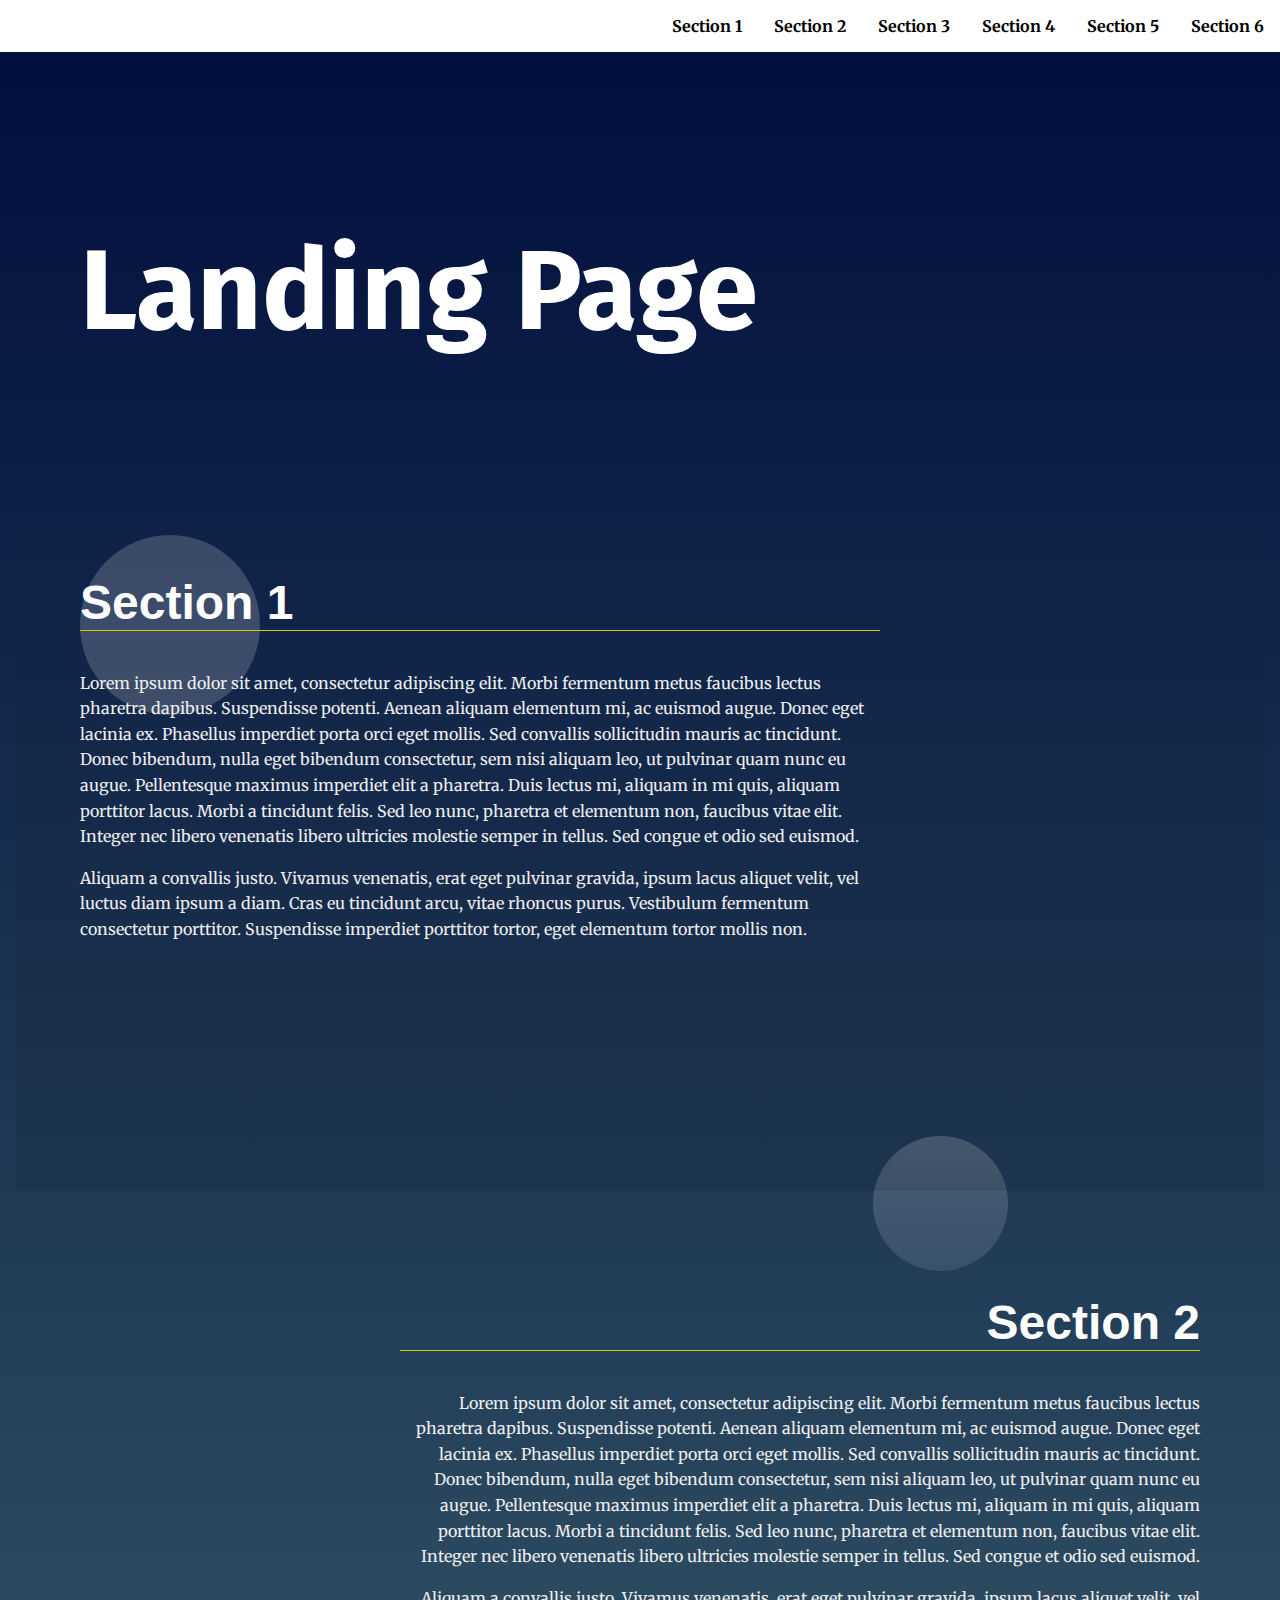
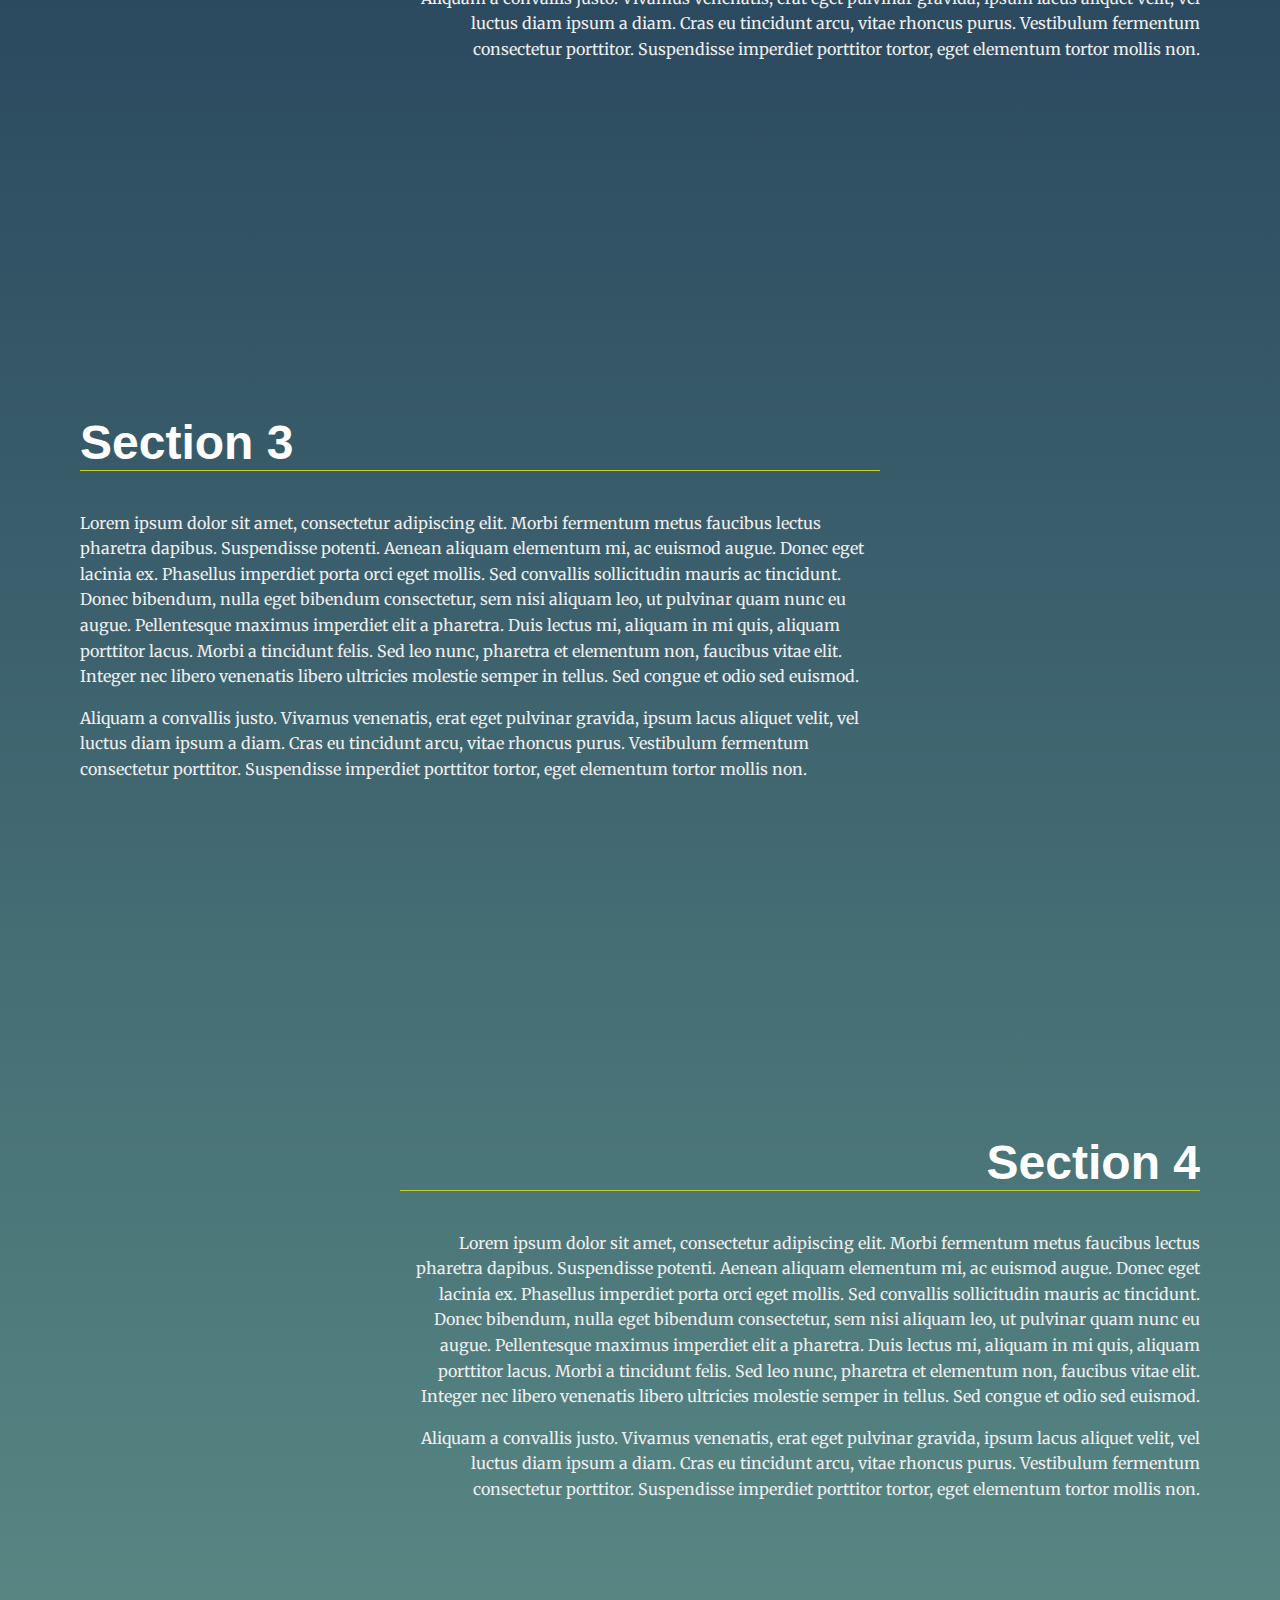
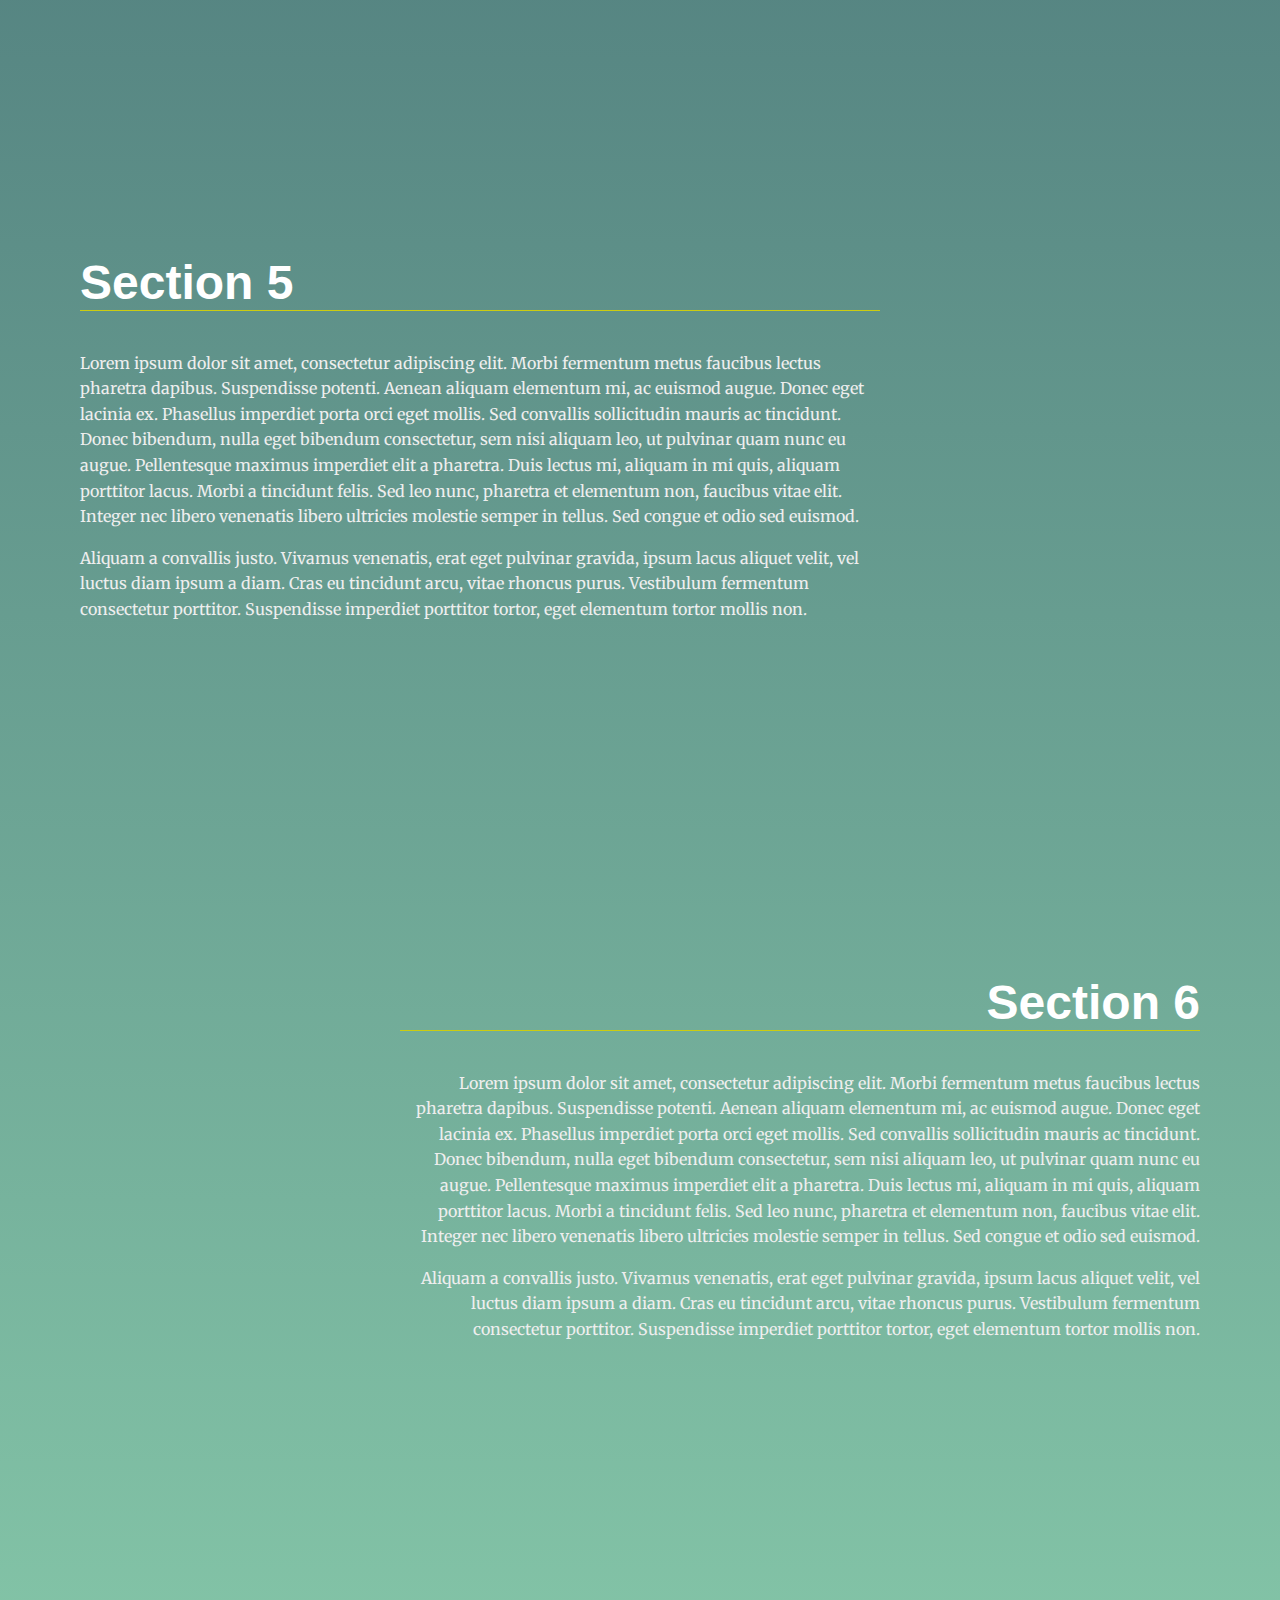
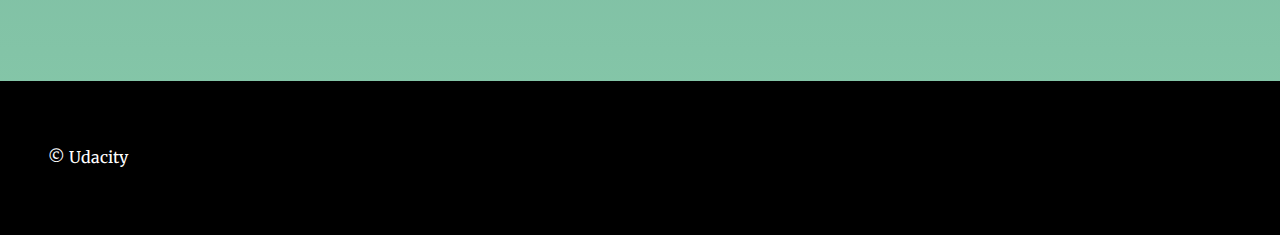
<file: index.html>
<!DOCTYPE >
<html lang="en">
<head>
  <meta charset="UTF-8">
  <meta name="viewport" content="width=device-width, initial-scale=1.0">
  <meta http-equiv="X-UA-Compatible" content="ie=edge">
  <title>Manipulating the DOM</title>
  <!-- Load Google Fonts -->
  <link href="https://fonts.googleapis.com/css?family=Fira+Sans:900|Merriweather&display=swap" rel="stylesheet">  
  <!-- Load Styles -->
  <link href="css/styles.css" rel="stylesheet">
</head>
<body>
  <!-- HTML Follows BEM naming conventions 
  IDs are only used for sections to connect menu achors to sections -->
  <header class="page__header">
    <nav class="navbar__menu">
      <div>
        <span></span>
        <span></span>
        <span></span>
      </div>
      <!-- Navigation starts as empty UL that will be populated with JS -->
      <ul id="navbar__list"></ul>
    </nav>
  </header>
  <main>
    <header class="main__hero">
      <h1>Landing Page </h1>
    </header>
    <!-- Each Section has an ID (used for the anchor) and 
    a data attribute that will populate the li node.
    Adding more sections will automatically populate nav.
    The first section is set to active class by default -->
    <section id="section1" data-nav="Section 1" class="your-active-class">
      <div class="landing__container">
        <h2>Section 1</h2>
        <p>Lorem ipsum dolor sit amet, consectetur adipiscing elit. Morbi fermentum metus faucibus lectus pharetra dapibus. Suspendisse potenti. Aenean aliquam elementum mi, ac euismod augue. Donec eget lacinia ex. Phasellus imperdiet porta orci eget mollis. Sed convallis sollicitudin mauris ac tincidunt. Donec bibendum, nulla eget bibendum consectetur, sem nisi aliquam leo, ut pulvinar quam nunc eu augue. Pellentesque maximus imperdiet elit a pharetra. Duis lectus mi, aliquam in mi quis, aliquam porttitor lacus. Morbi a tincidunt felis. Sed leo nunc, pharetra et elementum non, faucibus vitae elit. Integer nec libero venenatis libero ultricies molestie semper in tellus. Sed congue et odio sed euismod.</p>

        <p>Aliquam a convallis justo. Vivamus venenatis, erat eget pulvinar gravida, ipsum lacus aliquet velit, vel luctus diam ipsum a diam. Cras eu tincidunt arcu, vitae rhoncus purus. Vestibulum fermentum consectetur porttitor. Suspendisse imperdiet porttitor tortor, eget elementum tortor mollis non.</p>
      </div>
    </section>
    <section id="section2" data-nav="Section 2">
      <div class="landing__container">
        <h2>Section 2</h2>
        <p>Lorem ipsum dolor sit amet, consectetur adipiscing elit. Morbi fermentum metus faucibus lectus pharetra dapibus. Suspendisse potenti. Aenean aliquam elementum mi, ac euismod augue. Donec eget lacinia ex. Phasellus imperdiet porta orci eget mollis. Sed convallis sollicitudin mauris ac tincidunt. Donec bibendum, nulla eget bibendum consectetur, sem nisi aliquam leo, ut pulvinar quam nunc eu augue. Pellentesque maximus imperdiet elit a pharetra. Duis lectus mi, aliquam in mi quis, aliquam porttitor lacus. Morbi a tincidunt felis. Sed leo nunc, pharetra et elementum non, faucibus vitae elit. Integer nec libero venenatis libero ultricies molestie semper in tellus. Sed congue et odio sed euismod.</p>

        <p>Aliquam a convallis justo. Vivamus venenatis, erat eget pulvinar gravida, ipsum lacus aliquet velit, vel luctus diam ipsum a diam. Cras eu tincidunt arcu, vitae rhoncus purus. Vestibulum fermentum consectetur porttitor. Suspendisse imperdiet porttitor tortor, eget elementum tortor mollis non.</p>
      </div>
    </section>
    <section id="section3" data-nav="Section 3">
      <div class="landing__container">
        <h2>Section 3</h2>
        <p>Lorem ipsum dolor sit amet, consectetur adipiscing elit. Morbi fermentum metus faucibus lectus pharetra dapibus. Suspendisse potenti. Aenean aliquam elementum mi, ac euismod augue. Donec eget lacinia ex. Phasellus imperdiet porta orci eget mollis. Sed convallis sollicitudin mauris ac tincidunt. Donec bibendum, nulla eget bibendum consectetur, sem nisi aliquam leo, ut pulvinar quam nunc eu augue. Pellentesque maximus imperdiet elit a pharetra. Duis lectus mi, aliquam in mi quis, aliquam porttitor lacus. Morbi a tincidunt felis. Sed leo nunc, pharetra et elementum non, faucibus vitae elit. Integer nec libero venenatis libero ultricies molestie semper in tellus. Sed congue et odio sed euismod.</p>

        <p>Aliquam a convallis justo. Vivamus venenatis, erat eget pulvinar gravida, ipsum lacus aliquet velit, vel luctus diam ipsum a diam. Cras eu tincidunt arcu, vitae rhoncus purus. Vestibulum fermentum consectetur porttitor. Suspendisse imperdiet porttitor tortor, eget elementum tortor mollis non.</p>
      </div>
    </section>
    <section id="section4" data-nav="Section 4">
      <div class="landing__container">
        <h2>Section 4</h2>
        <p>Lorem ipsum dolor sit amet, consectetur adipiscing elit. Morbi fermentum metus faucibus lectus pharetra dapibus. Suspendisse potenti. Aenean aliquam elementum mi, ac euismod augue. Donec eget lacinia ex. Phasellus imperdiet porta orci eget mollis. Sed convallis sollicitudin mauris ac tincidunt. Donec bibendum, nulla eget bibendum consectetur, sem nisi aliquam leo, ut pulvinar quam nunc eu augue. Pellentesque maximus imperdiet elit a pharetra. Duis lectus mi, aliquam in mi quis, aliquam porttitor lacus. Morbi a tincidunt felis. Sed leo nunc, pharetra et elementum non, faucibus vitae elit. Integer nec libero venenatis libero ultricies molestie semper in tellus. Sed congue et odio sed euismod.</p>

        <p>Aliquam a convallis justo. Vivamus venenatis, erat eget pulvinar gravida, ipsum lacus aliquet velit, vel luctus diam ipsum a diam. Cras eu tincidunt arcu, vitae rhoncus purus. Vestibulum fermentum consectetur porttitor. Suspendisse imperdiet porttitor tortor, eget elementum tortor mollis non.</p>
      </div>
    </section>
  </main>
  <footer class="page__footer">
    <p>&copy Udacity</p>
  </footer>
  <script src="js/app.js"></script>
</body>
</html>
</file>
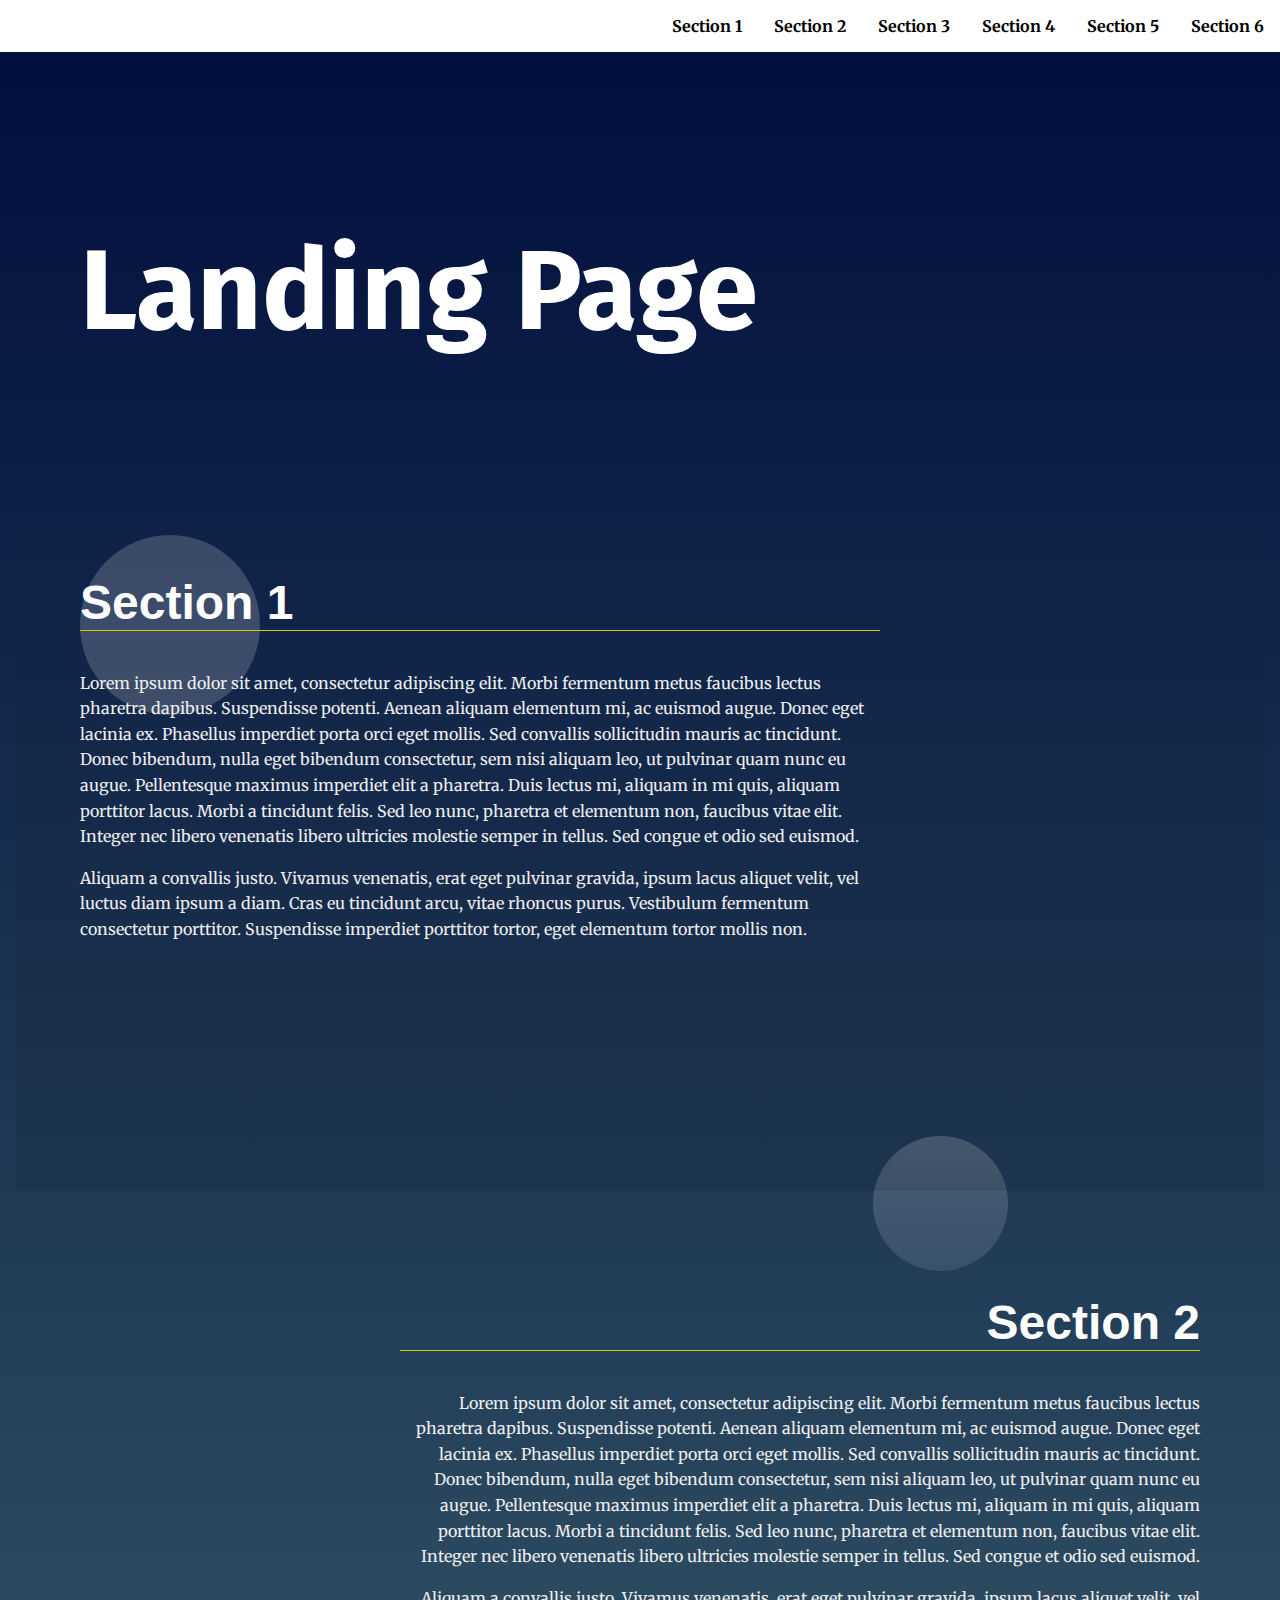
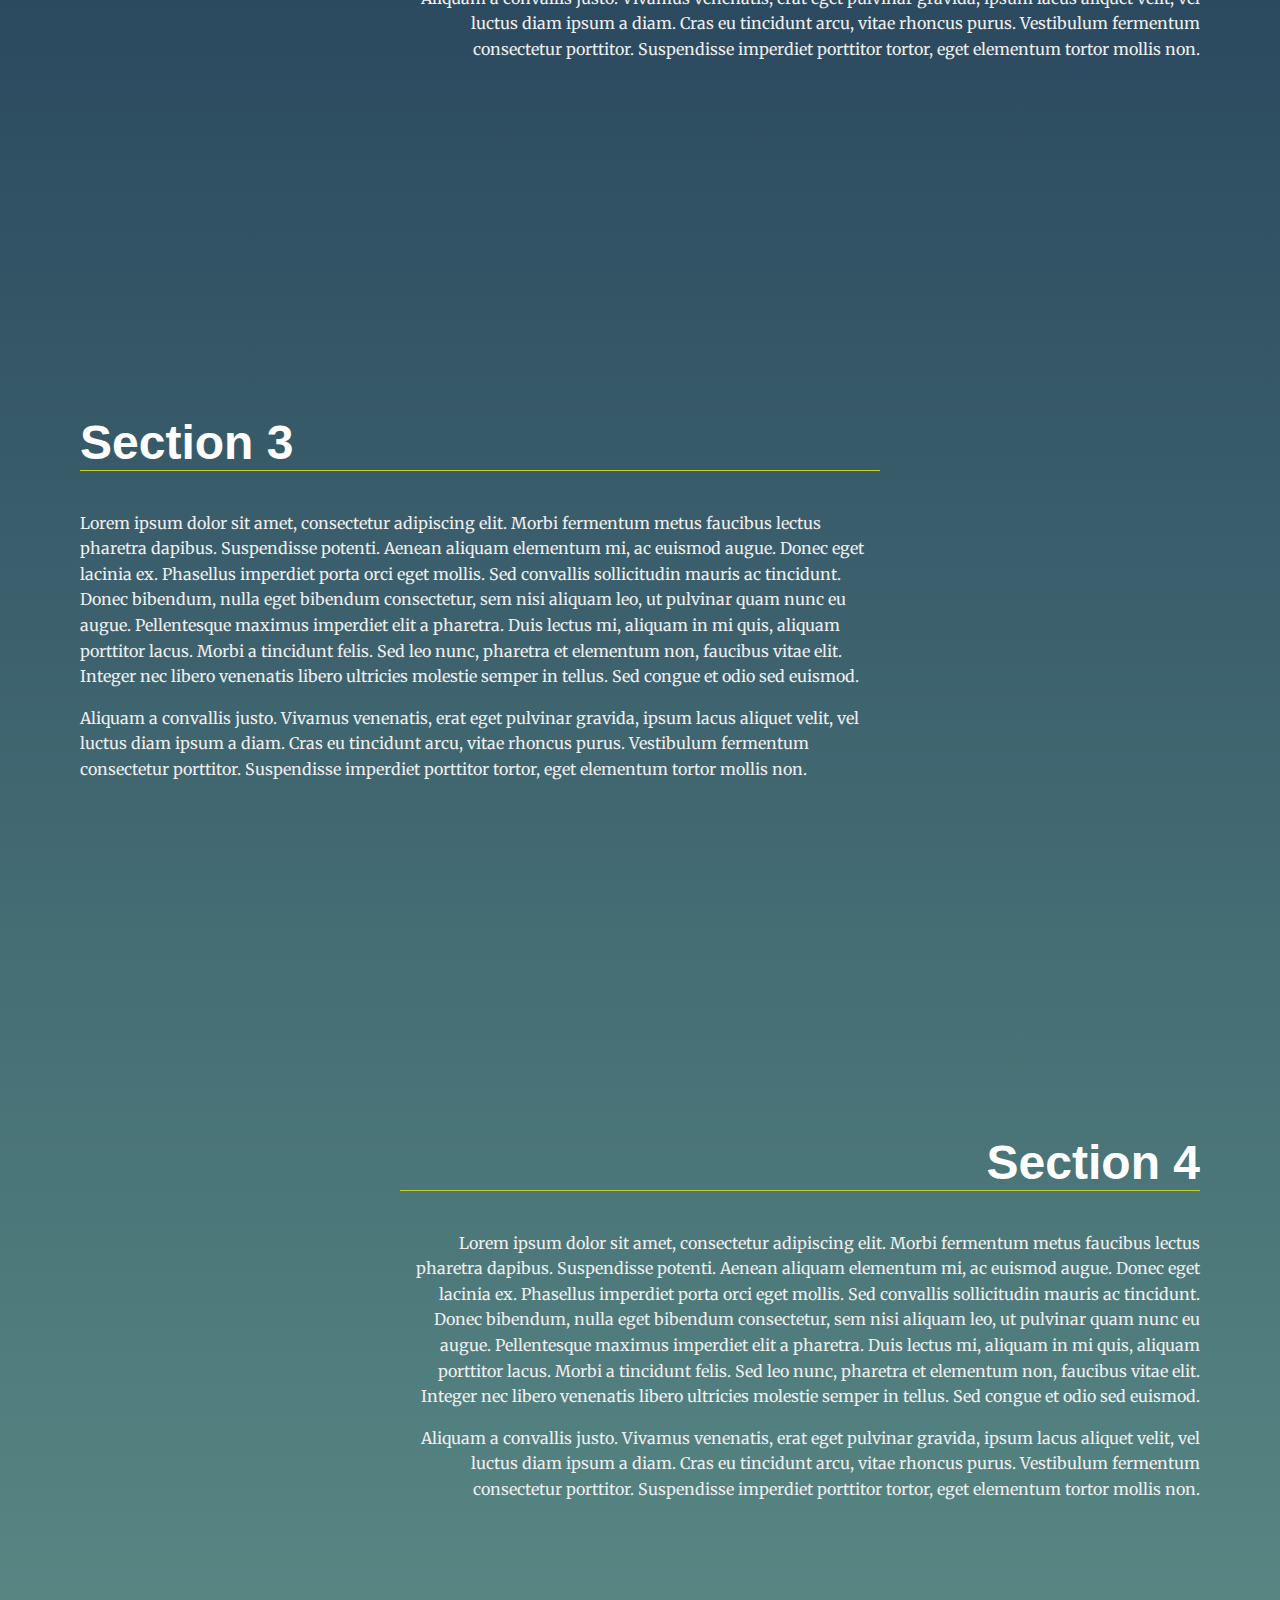
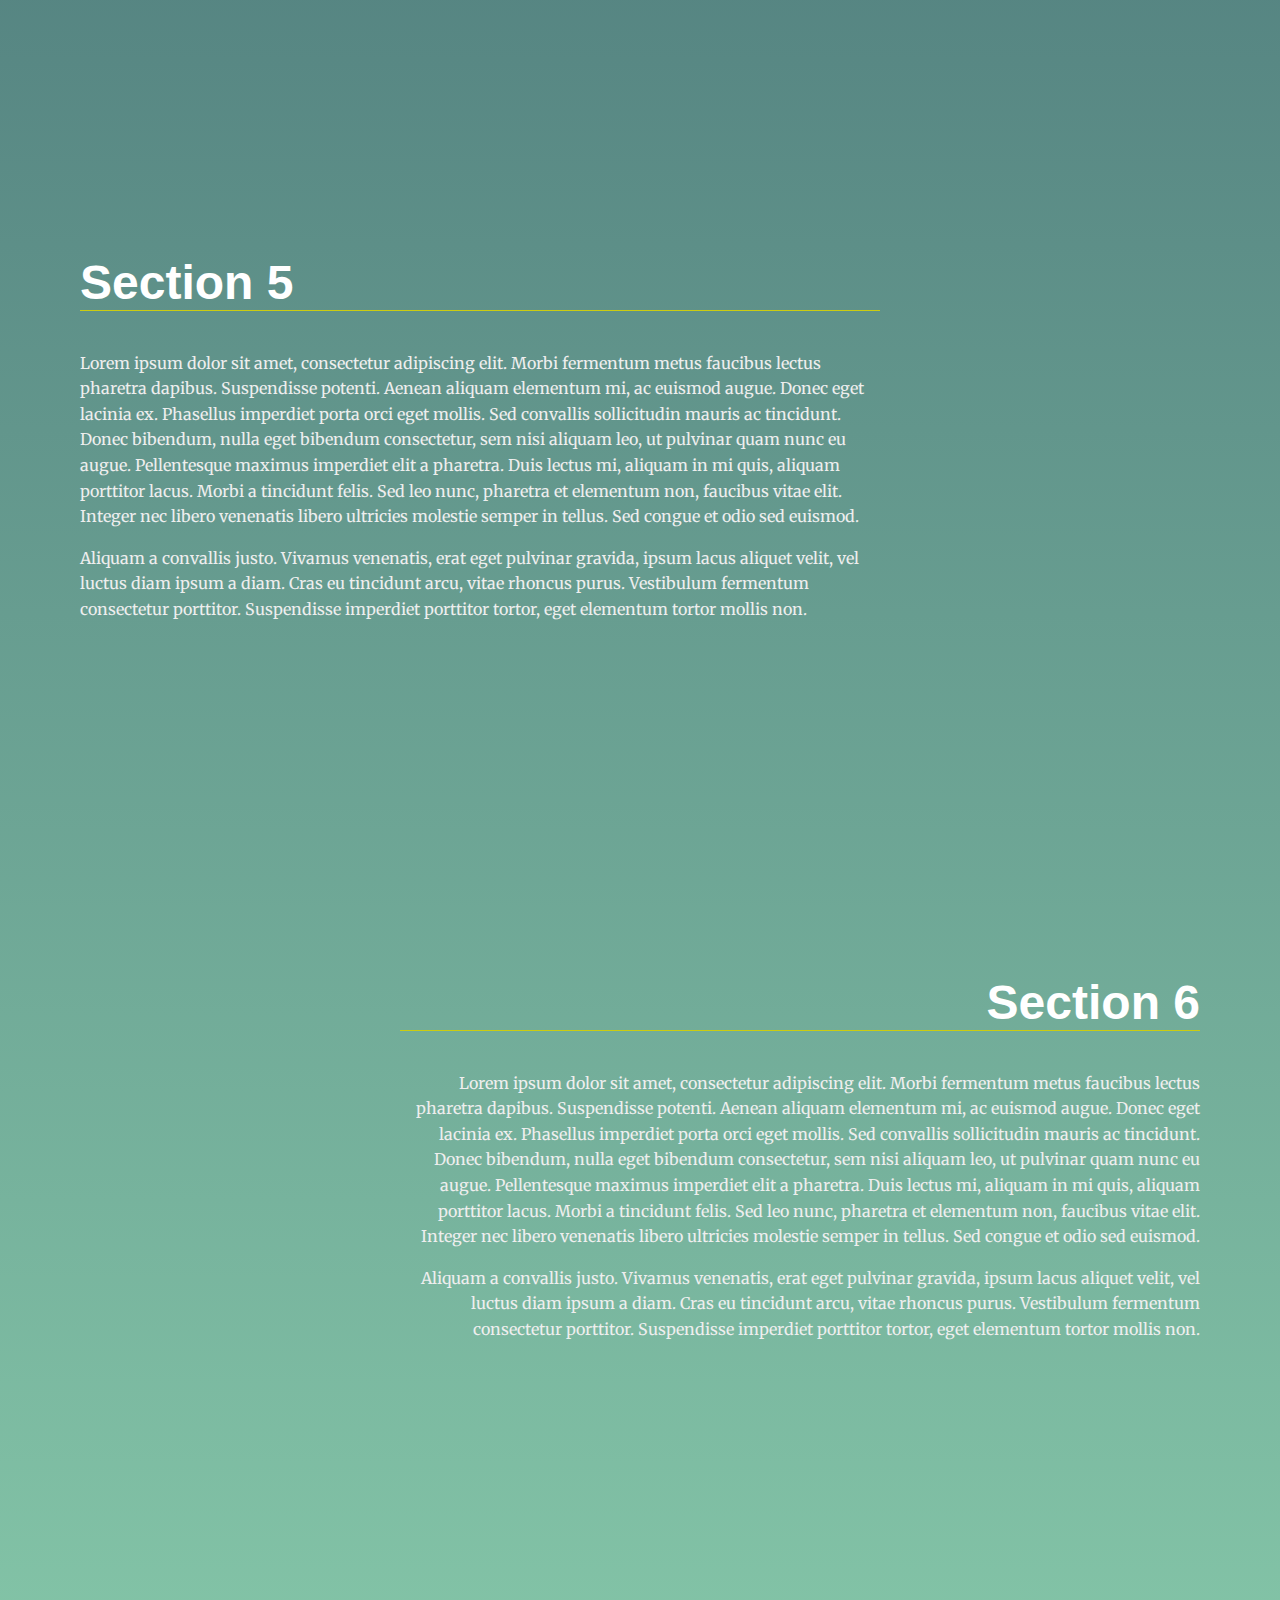
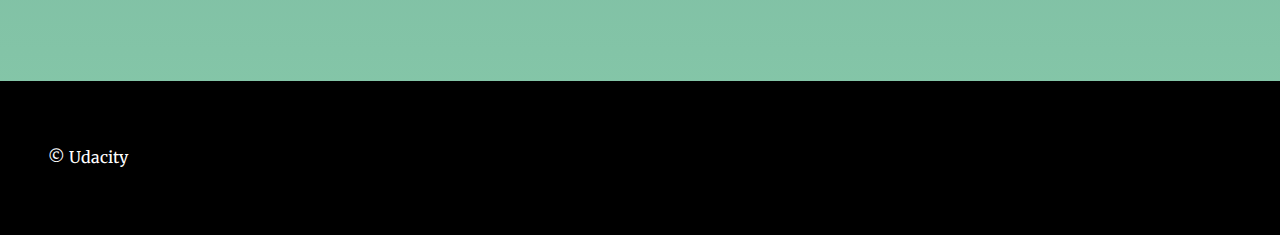
<file: Landing-Page/index.html>
<!DOCTYPE >
<html lang="en">
<head>
  <meta charset="UTF-8">
  <meta name="viewport" content="width=device-width, initial-scale=1.0">
  <meta http-equiv="X-UA-Compatible" content="ie=edge">
  <title>Manipulating the DOM</title>
  <!-- Load Google Fonts -->
  <link href="https://fonts.googleapis.com/css?family=Fira+Sans:900|Merriweather&display=swap" rel="stylesheet">  
  <!-- Load Styles -->
  <link href="css/styles.css" rel="stylesheet">
</head>
<body>
  <!-- HTML Follows BEM naming conventions 
  IDs are only used for sections to connect menu achors to sections -->
  <header class="page__header">
    <nav class="navbar__menu">
      <div id="responsive">
        <span></span>
        <span></span>
        <span></span>
      </div>
      <!-- Navigation starts as empty UL that will be populated with JS -->
      <ul id="navbar__list" class="hidden"></ul>
    </nav>
  </header>
  <main>
    <header class="main__hero">
      <h1>Landing Page </h1>
    </header>
    <!-- Each Section has an ID (used for the anchor) and 
    a data attribute that will populate the li node.
    Adding more sections will automatically populate nav.
    The first section is set to active class by default -->
    <section id="section1" data-nav="Section 1" class="your-active-class">
      <div class="landing__container">
        <h2>Section 1</h2>
        <p>Lorem ipsum dolor sit amet, consectetur adipiscing elit. Morbi fermentum metus faucibus lectus pharetra dapibus. Suspendisse potenti. Aenean aliquam elementum mi, ac euismod augue. Donec eget lacinia ex. Phasellus imperdiet porta orci eget mollis. Sed convallis sollicitudin mauris ac tincidunt. Donec bibendum, nulla eget bibendum consectetur, sem nisi aliquam leo, ut pulvinar quam nunc eu augue. Pellentesque maximus imperdiet elit a pharetra. Duis lectus mi, aliquam in mi quis, aliquam porttitor lacus. Morbi a tincidunt felis. Sed leo nunc, pharetra et elementum non, faucibus vitae elit. Integer nec libero venenatis libero ultricies molestie semper in tellus. Sed congue et odio sed euismod.</p>

        <p>Aliquam a convallis justo. Vivamus venenatis, erat eget pulvinar gravida, ipsum lacus aliquet velit, vel luctus diam ipsum a diam. Cras eu tincidunt arcu, vitae rhoncus purus. Vestibulum fermentum consectetur porttitor. Suspendisse imperdiet porttitor tortor, eget elementum tortor mollis non.</p>
      </div>
    </section>
    <section id="section2" data-nav="Section 2">
      <div class="landing__container">
        <h2>Section 2</h2>
        <p>Lorem ipsum dolor sit amet, consectetur adipiscing elit. Morbi fermentum metus faucibus lectus pharetra dapibus. Suspendisse potenti. Aenean aliquam elementum mi, ac euismod augue. Donec eget lacinia ex. Phasellus imperdiet porta orci eget mollis. Sed convallis sollicitudin mauris ac tincidunt. Donec bibendum, nulla eget bibendum consectetur, sem nisi aliquam leo, ut pulvinar quam nunc eu augue. Pellentesque maximus imperdiet elit a pharetra. Duis lectus mi, aliquam in mi quis, aliquam porttitor lacus. Morbi a tincidunt felis. Sed leo nunc, pharetra et elementum non, faucibus vitae elit. Integer nec libero venenatis libero ultricies molestie semper in tellus. Sed congue et odio sed euismod.</p>

        <p>Aliquam a convallis justo. Vivamus venenatis, erat eget pulvinar gravida, ipsum lacus aliquet velit, vel luctus diam ipsum a diam. Cras eu tincidunt arcu, vitae rhoncus purus. Vestibulum fermentum consectetur porttitor. Suspendisse imperdiet porttitor tortor, eget elementum tortor mollis non.</p>
      </div>
    </section>
    <section id="section3" data-nav="Section 3">
      <div class="landing__container">
        <h2>Section 3</h2>
        <p>Lorem ipsum dolor sit amet, consectetur adipiscing elit. Morbi fermentum metus faucibus lectus pharetra dapibus. Suspendisse potenti. Aenean aliquam elementum mi, ac euismod augue. Donec eget lacinia ex. Phasellus imperdiet porta orci eget mollis. Sed convallis sollicitudin mauris ac tincidunt. Donec bibendum, nulla eget bibendum consectetur, sem nisi aliquam leo, ut pulvinar quam nunc eu augue. Pellentesque maximus imperdiet elit a pharetra. Duis lectus mi, aliquam in mi quis, aliquam porttitor lacus. Morbi a tincidunt felis. Sed leo nunc, pharetra et elementum non, faucibus vitae elit. Integer nec libero venenatis libero ultricies molestie semper in tellus. Sed congue et odio sed euismod.</p>

        <p>Aliquam a convallis justo. Vivamus venenatis, erat eget pulvinar gravida, ipsum lacus aliquet velit, vel luctus diam ipsum a diam. Cras eu tincidunt arcu, vitae rhoncus purus. Vestibulum fermentum consectetur porttitor. Suspendisse imperdiet porttitor tortor, eget elementum tortor mollis non.</p>
      </div>
    </section>
    <section id="section4" data-nav="Section 4">
      <div class="landing__container">
        <h2>Section 4</h2>
        <p>Lorem ipsum dolor sit amet, consectetur adipiscing elit. Morbi fermentum metus faucibus lectus pharetra dapibus. Suspendisse potenti. Aenean aliquam elementum mi, ac euismod augue. Donec eget lacinia ex. Phasellus imperdiet porta orci eget mollis. Sed convallis sollicitudin mauris ac tincidunt. Donec bibendum, nulla eget bibendum consectetur, sem nisi aliquam leo, ut pulvinar quam nunc eu augue. Pellentesque maximus imperdiet elit a pharetra. Duis lectus mi, aliquam in mi quis, aliquam porttitor lacus. Morbi a tincidunt felis. Sed leo nunc, pharetra et elementum non, faucibus vitae elit. Integer nec libero venenatis libero ultricies molestie semper in tellus. Sed congue et odio sed euismod.</p>

        <p>Aliquam a convallis justo. Vivamus venenatis, erat eget pulvinar gravida, ipsum lacus aliquet velit, vel luctus diam ipsum a diam. Cras eu tincidunt arcu, vitae rhoncus purus. Vestibulum fermentum consectetur porttitor. Suspendisse imperdiet porttitor tortor, eget elementum tortor mollis non.</p>
      </div>
    </section>
  </main>
  <footer class="page__footer">
    <p>&copy Udacity</p>
  </footer>
  <script src="js/app.js"></script>
</body>
</html>
</file>
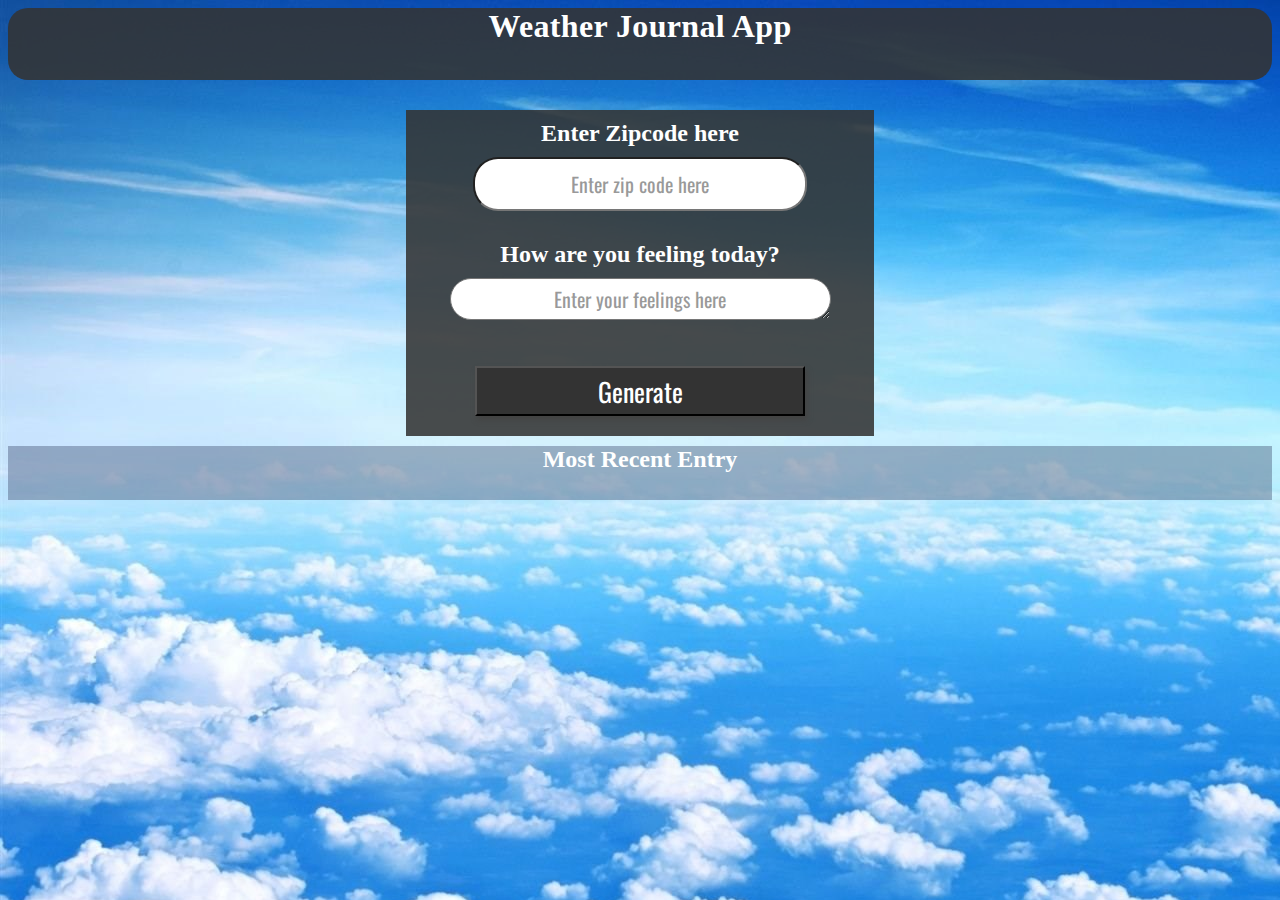
<file: Weather-Jounal-App/website/index.html>
<!DOCTYPE html>
<html>
  <head>
    <meta charset="UTF-8">
    <title>Weather Journal</title>
    <link href="https://fonts.googleapis.com/css?family=Oswald:400,600,700|Ranga:400,700&display=swap" rel="stylesheet">
    <link rel="stylesheet" href="style.css">
  </head>
  <body>
    <div id = "app">
      <div class ="holder headline">
        Weather Journal App
      </div>

      <div class="form">
        <div class ="holder zip">
          <label for="zip">Enter Zipcode here</label>
          <input type="text" id="zip" placeholder="Enter zip code here">
        </div>
        <div class ="holder feel">
          <label for="feelings">How are you feeling today?</label>
          <textarea class= "myInput" id="feelings" placeholder="Enter your feelings here" rows="1" cols="38"></textarea>
          <button id="generate" type = "submit"> Generate </button>
        </div>
      </div>

      <div class ="holder entry">
        <div class = "title">Most Recent Entry</div>
        <div id = "entryHolder">
          <div id = "date"></div> 
          <div id = "temp"></div>
          <div id = "content"></div>
        </div>
      </div>
    </div>

    <script src="app.js" type="text/javascript"></script>

  </body>
</html>
</file>
<file: Weather-Jounal-App/website/style.css>
/* Global Variables*/
:root{
  --back-color: #333333e0;
  --text-color: #fff;
}

body{
    background-image: url(./background.jpg);
    font-family: -apple-system, BlinkMacSystemFont, sans-serif;

}

#app{
    flex-direction: column;
    color: var(--text-color);
    font-size: 24px;
    font-family: 'Oswald', sans-serif;
    display: flex;
    justify-content: center;
}

.holder{
  text-align: center;
  font-family: cursive;
  font-weight: 600;
  color: var(--text-color);
}

.form{
  background-color: var(--back-color);
  margin-bottom: 10px;
  padding: 10px;
  width: 35vw;
  align-self: center;
}

#zip, #feelings{
  margin: 10px auto 30px;
  padding: 5px;
  text-align: center;
  border-radius: 25px;
}
#generate{
  display: block;
  margin: 10px auto;
}
.headline{
  background-color: var(--back-color);
  box-sizing: border-box;
  height: 8vh;
  border-radius: 20px;
  letter-spacing: 0.01em;
  word-spacing: 0.01em;
  margin-bottom: 30px;
  font-size: 32px;
  text-justify: justify;
}

.entry{
    background: rgba(59, 74, 107, .4);
}

#date{
  display: block;
  color: yellow;
  float: right;
  margin-right: 30px;
  font-size: 1.5em;
}

#temp{
  display: inline-block;
  color: yellow;
  font-size: 3em;
  margin-left: 80px;
  font-family: 'Oswald';
}

#content{
  display: block;
  color: yellow;
  float: left;
  margin-left: 40px;
  font-size: 1.5em;
}

/*  Basic Styling To Override Default For Basic HTML Elements */
label{
    display:block;
    font-size: 24px;
}

input{
    display:block;
    height: 40px;
    width: 320px;
    background:var(--text-color);
    color: #333;
    font-size: 20px;
    font-family: 'Oswald', sans-serif;
}

button{
    width: 330px;
    height: 50px;
    background: #333;
    color: var(--text-color);
    font-size: 26px;
    font-family: 'Oswald', sans-serif;
    box-sizing: border-box;
    box-shadow: 2px 4px 5px #444;
}
h1{
    font-size: 36px;
}

textarea{
    background:var(--text-color);
    color: #333;
    font-size: 20px;
    font-family: 'Oswald', sans-serif;
}
/* Reset style for HTML element on active to have no border*/
input:focus,
select:focus,
textarea:focus,
button:focus {
    outline: none;
}
/* Style for Placeholder Text*/
::placeholder { /* Firefox, Chrome, Opera */ 
    color: rgba(51, 51, 51, 0.5); 
    font-family: 'Oswald', sans-serif;

} 
  
:-ms-input-placeholder { /* Internet Explorer 10-11 */ 
    color: #333; 
    font-family: 'Oswald', sans-serif;

} 
  
::-ms-input-placeholder { /* Microsoft Edge */ 
    color: #333; 
    font-family: 'Oswald', sans-serif;

}
</file>
<file: css/styles.css>
/*
 *
 * CSS written based on SMACSS architecture.
 * To learn more, visit: http://smacss.com/
 * 
 * For simplicity, no reset or normalize is added. 
 * To learn more, visit: https://css-tricks.com/reboot-resets-reasoning/
 *
*/


/* ---- Base Rules ---- */

body {
    background: rgb(136,203,171);
    background: linear-gradient(0deg, rgba(136,203,171,1) 0%, rgba(0,13,60,1) 100%);
    margin: 0;
    font-family: 'Merriweather', serif;
    color: #fff;
    
}


/* Typeography General*/
h1 {
    font-family: 'Fira Sans', sans-serif;
    font-size: 3em;
    margin: 2em 1rem;
}

@media only screen and (min-width: 35em){
    h1 {
        font-size: 7em;
        margin: 2em 4rem 1em;
    }
}

h2 {
    border-bottom: 1px solid #cc1;
    font-family: 'Oxygen', Sans-Serif;
    font-size: 3em;
    color: #fff;
}

p {
    line-height: 1.6em;
    color: #eee;
}

/* ---- Layout Rules ---- */
main {
    margin: 10vh 1em 10vh;
}

.main-hero {
    min-height: 40vh;
    padding-top: 3em;
}

section {
    position: relative;
    min-height: 80vh;
}


/* ---- Module Rules ---- */

/* Navigation Styles*/
header.hide{
  margin-top: -52px;
  transition: 0.5s;
}

header.appear{
  margin-top: 0;
  transition: 0.5s;
}
/* Adding a responsive navbar*/
header nav div {
  position: fixed;
  top: 10px;
  right: 10px;
  align-items: center;
  justify-content: flex-end;
}

header nav div span {
  display: block;
  width: 30px;
  height: 8px;
  margin: 5px;
  background-color: #fff;
  border-radius: 10%;
}

header nav div:hover + ul{
  display: flex;
  flex-direction: column;
  position: absolute;
  top: 50px;
  right: 45px;
  width: 30%;
  text-align: center;
  background-color: #fff;
}
@media (min-width: 640px){
  header nav div {
    display: none;
    }
  }

@media (max-width: 640px){
  .navbar__menu ul{
    display: none;
  }  
}

.navbar__menu ul {
    padding-left: 0;
    margin: 0;
    text-align: right;
}

.navbar__menu li {
    display: inline-block;
}

.navbar__menu .menu__link {
    display: block;
    padding: 1em;
    font-weight: bold;
    text-decoration: none;
    color: #000;
}
.activ_link{
  background: #333;
  color: #fff;
}
.navbar__menu .menu__link:hover {
    background: #333;
    color: #fff !important; 
    transition: ease 0.3s all;
}

/* Header Styles */
.page__header {
    background: #fff;
    position: fixed;
    top: 0;
    width: 100%;
    z-index: 5;
}

/* Footer Styles */
.page__footer {
    background: #000;
    padding: 3em;
    color: #fff;
}

.page__footer p{
    color: #fff;
}


/* ---- Theme Rules ---- */
/* Landing Container Styles */
.landing__container {
    padding: 1em;
    text-align: left;
}

@media only screen and (min-width: 35em){
    .landing__container {
        max-width: 50em;
        padding: 4em;
    }
}

section:nth-of-type(even) .landing__container {
    margin-right: 0;
    margin-left: auto;
    text-align: right; 
}

/* Background Circles */
/* Note that background circles are created with psuedo elements before and after */
/* Circles appear to be random do to use of :nth-of-type psuedo class */
section:nth-of-type(odd) .landing__container::before {
    content: '';
    background: rgba(255, 255, 255, 0.187);
    position: absolute;
    z-index: -5;
    width: 20vh;
    height: 20vh;
    border-radius: 50%;
    opacity: 0;
    transition: ease 0.5s all;
}

section:nth-of-type(even) .landing__container::before {
    content: '';
    background: rgb(255,255,255);
    background: linear-gradient(0deg, rgba(255,255,255,.1) 0%, rgba(255,255,255,.2) 100%);
    position: absolute;
    top: 3em;
    right: 3em;
    z-index: -5;
    width: 10vh;
    height: 10vh;
    border-radius: 50%;
    opacity: 0;
    transition: ease 0.5s all;
}

section:nth-of-type(3n) .landing__container::after {
    content: '';
    background: rgb(255,255,255);
    background: linear-gradient(0deg, rgba(255,255,255,.1) 0%, rgba(255,255,255,.2) 100%);
    position: absolute;
    right: 0;
    bottom: 0;
    z-index: -5;
    width: 10vh;
    height: 10vh;
    border-radius: 50%;
    opacity: 0;
    transition: ease 0.5s all;
}

section:nth-of-type(3n + 1) .landing__container::after {
    content: '';
    background: rgb(255,255,255);
    background: linear-gradient(0deg, rgba(255,255,255,.1) 0%, rgba(255,255,255,.2) 100%);
    position: absolute;
    right: 20vw;
    bottom: -5em;
    z-index: -5;
    width: 15vh;
    height: 15vh;
    border-radius: 50%;
    opacity: 0;
    transition: ease 0.5s all;
}


/* ---- Theme State Rules ---- */
/* Section Active Styles */
/* Note: your-active-class class is applied through javascript. You should update the class here and in the index.html to what you set in your javascript file.  */
section.your-active-class {
    background: rgb(0, 0, 0);
    background: linear-gradient(0deg, rgba(0, 0, 0, 0.1) 0%, rgba(0, 0, 0, 0) 100%);
}

section.your-active-class .landing__container::before {
    opacity: 1;
    animation: rotate 4s linear 0s infinite forwards;
}

section.your-active-class .landing__container::after {
    opacity: 1;
    animation: rotate 5s linear 0s infinite forwards reverse;
    
}

/* Section Active Styles Keyframe Animations */
@keyframes rotate {
	from {
		transform: rotate(0deg)
		          translate(-1em)
		          rotate(0deg);
	}
	to {
		transform: rotate(360deg)
		          translate(-1em) 
		          rotate(-360deg);
	}
}
</file>
<file: Landing-Page/css/styles.css>
/*
 *
 * CSS written based on SMACSS architecture.
 * To learn more, visit: http://smacss.com/
 * 
 * For simplicity, no reset or normalize is added. 
 * To learn more, visit: https://css-tricks.com/reboot-resets-reasoning/
 *
*/


/* ---- Base Rules ---- */

body {
    background: rgb(136,203,171);
    background: linear-gradient(0deg, rgba(136,203,171,1) 0%, rgba(0,13,60,1) 100%);
    margin: 0;
    font-family: 'Merriweather', serif;
    color: #fff;
    
}


/* Typeography General*/
h1 {
    font-family: 'Fira Sans', sans-serif;
    font-size: 3em;
    margin: 2em 1rem;
}

@media only screen and (min-width: 35em){
    h1 {
        font-size: 7em;
        margin: 2em 4rem 1em;
    }
}

h2 {
    border-bottom: 1px solid #cc1;
    font-family: 'Oxygen', Sans-Serif;
    font-size: 3em;
    color: #fff;
}

p {
    line-height: 1.6em;
    color: #eee;
}

/* ---- Layout Rules ---- */
main {
    margin: 10vh 1em 10vh;
}

.main-hero {
    min-height: 40vh;
    padding-top: 3em;
}

section {
    position: relative;
    min-height: 80vh;
}


/* ---- Module Rules ---- */

/* Navigation Styles*/
header.hide{
  margin-top: -52px;
  transition: 0.5s;
}

header.appear{
  margin-top: 0;
  transition: 0.5s;
}
/* Adding a responsive navbar*/
header nav div {
  position: fixed;
  top: 10px;
  right: 10px;
  align-items: center;
  justify-content: flex-end;
}

header nav div span {
  display: block;
  width: 30px;
  height: 8px;
  margin: 5px;
  background-color: #fff;
  border-radius: 10%;
}



@media (min-width: 672px){
  header nav div {
    display: none;
    }
  }

@media (max-width: 672px){
  .hidden{
    display: none;
  }
  .show{
    display: flex;
    flex-direction: column;
    position: absolute;
    top: 50px;
    right: 45px;
    width: 30%;
    text-align: center;
    background-color: #fff;
  }
}

.navbar__menu ul {
    padding-left: 0;
    margin: 0;
    text-align: right;
}

.navbar__menu li {
    display: inline-block;
}

.navbar__menu .menu__link {
    display: block;
    padding: 1em;
    font-weight: bold;
    text-decoration: none;
    color: #000;
}
.activ_link{
  background: #333;
  color: #fff;
}
.navbar__menu .menu__link:hover {
    background: #333;
    color: #fff !important; 
    transition: ease 0.3s all;
}

/* Header Styles */
.page__header {
    background: #fff;
    position: fixed;
    top: 0;
    width: 100%;
    z-index: 5;
}

/* Footer Styles */
.page__footer {
    background: #000;
    padding: 3em;
    color: #fff;
}

.page__footer p{
    color: #fff;
}


/* ---- Theme Rules ---- */
/* Landing Container Styles */
.landing__container {
    padding: 1em;
    text-align: left;
}

@media only screen and (min-width: 35em){
    .landing__container {
        max-width: 50em;
        padding: 4em;
    }
}

section:nth-of-type(even) .landing__container {
    margin-right: 0;
    margin-left: auto;
    text-align: right; 
}

/* Background Circles */
/* Note that background circles are created with psuedo elements before and after */
/* Circles appear to be random do to use of :nth-of-type psuedo class */
section:nth-of-type(odd) .landing__container::before {
    content: '';
    background: rgba(255, 255, 255, 0.187);
    position: absolute;
    z-index: -5;
    width: 20vh;
    height: 20vh;
    border-radius: 50%;
    opacity: 0;
    transition: ease 0.5s all;
}

section:nth-of-type(even) .landing__container::before {
    content: '';
    background: rgb(255,255,255);
    background: linear-gradient(0deg, rgba(255,255,255,.1) 0%, rgba(255,255,255,.2) 100%);
    position: absolute;
    top: 3em;
    right: 3em;
    z-index: -5;
    width: 10vh;
    height: 10vh;
    border-radius: 50%;
    opacity: 0;
    transition: ease 0.5s all;
}

section:nth-of-type(3n) .landing__container::after {
    content: '';
    background: rgb(255,255,255);
    background: linear-gradient(0deg, rgba(255,255,255,.1) 0%, rgba(255,255,255,.2) 100%);
    position: absolute;
    right: 0;
    bottom: 0;
    z-index: -5;
    width: 10vh;
    height: 10vh;
    border-radius: 50%;
    opacity: 0;
    transition: ease 0.5s all;
}

section:nth-of-type(3n + 1) .landing__container::after {
    content: '';
    background: rgb(255,255,255);
    background: linear-gradient(0deg, rgba(255,255,255,.1) 0%, rgba(255,255,255,.2) 100%);
    position: absolute;
    right: 20vw;
    bottom: -5em;
    z-index: -5;
    width: 15vh;
    height: 15vh;
    border-radius: 50%;
    opacity: 0;
    transition: ease 0.5s all;
}


/* ---- Theme State Rules ---- */
/* Section Active Styles */
/* Note: your-active-class class is applied through javascript. You should update the class here and in the index.html to what you set in your javascript file.  */
section.your-active-class {
    background: rgb(0, 0, 0);
    background: linear-gradient(0deg, rgba(0, 0, 0, 0.1) 0%, rgba(0, 0, 0, 0) 100%);
}

section.your-active-class .landing__container::before {
    opacity: 1;
    animation: rotate 4s linear 0s infinite forwards;
}

section.your-active-class .landing__container::after {
    opacity: 1;
    animation: rotate 5s linear 0s infinite forwards reverse;
    
}

/* Section Active Styles Keyframe Animations */
@keyframes rotate {
	from {
		transform: rotate(0deg)
		          translate(-1em)
		          rotate(0deg);
	}
	to {
		transform: rotate(360deg)
		          translate(-1em) 
		          rotate(-360deg);
	}
}
</file>
